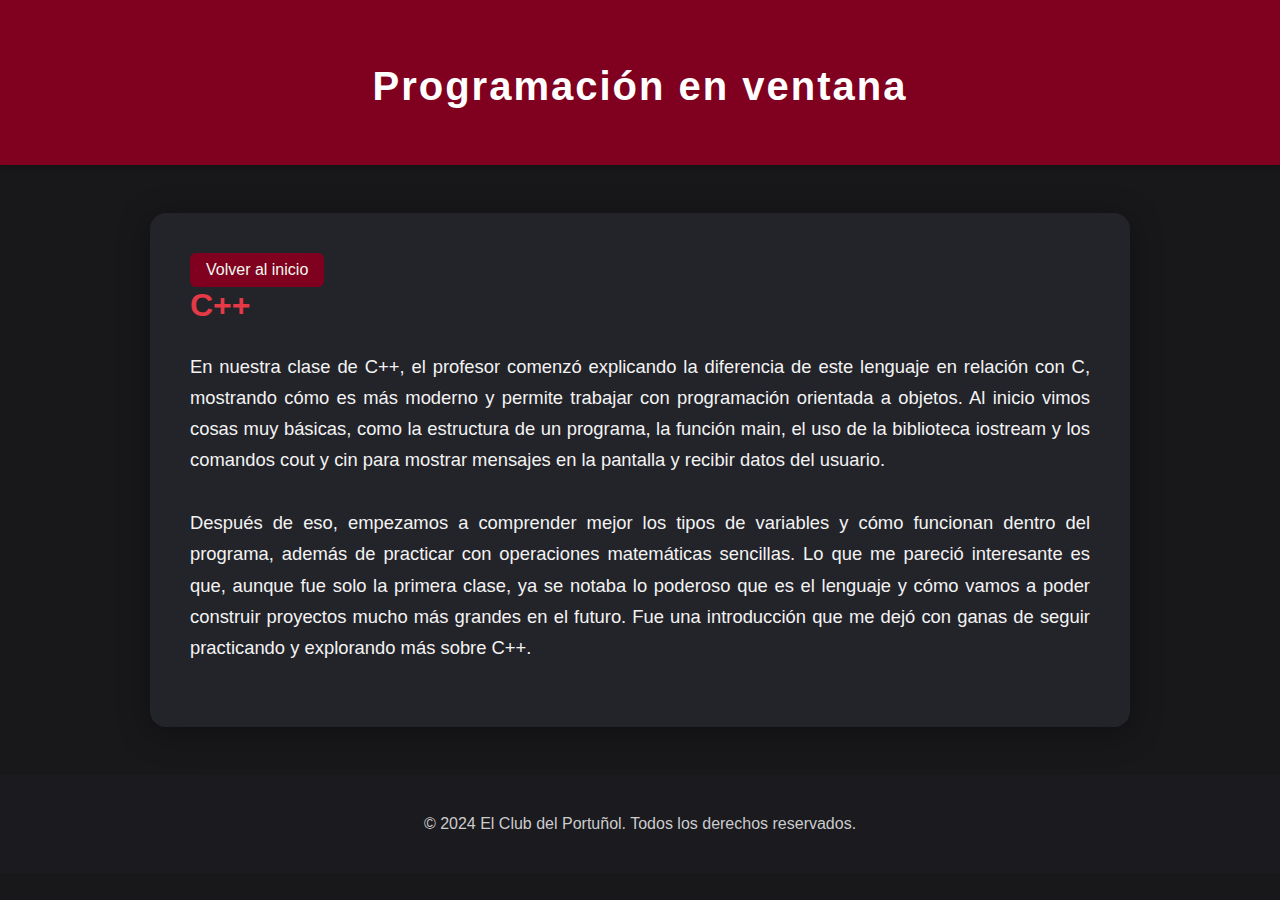
<file: main/aula.html>
<!DOCTYPE html>
<html lang="es">
<head>
    <meta charset="UTF-8">
    <title>Programación orientada a objetos</title>
    <link rel="stylesheet" href="../estilos.css">
</head>
<body>
    <header class="header">
        <h1 class="titulo">Programación en ventana</h1>
    </header>
    <main>
        <a href="../index.html">Volver al inicio</a>
        <h2>C++</h2>
        <p class="texto-padrao">
            En nuestra clase de C++, el profesor comenzó explicando la diferencia de este lenguaje en relación con C, mostrando cómo es más moderno y permite trabajar con programación orientada a objetos. Al inicio vimos cosas muy básicas, como la estructura de un programa, la función main, el uso de la biblioteca iostream y los comandos cout y cin para mostrar mensajes en la pantalla y recibir datos del usuario.<br>
            <br>
            Después de eso, empezamos a comprender mejor los tipos de variables y cómo funcionan dentro del programa, además de practicar con operaciones matemáticas sencillas. Lo que me pareció interesante es que, aunque fue solo la primera clase, ya se notaba lo poderoso que es el lenguaje y cómo vamos a poder construir proyectos mucho más grandes en el futuro. Fue una introducción que me dejó con ganas de seguir practicando y explorando más sobre C++.</p>

    </main>
    <footer>
        <p>&copy; 2024 El Club del Portuñol. Todos los derechos reservados.</p>
    </footer>
</body>
</html>
</file>
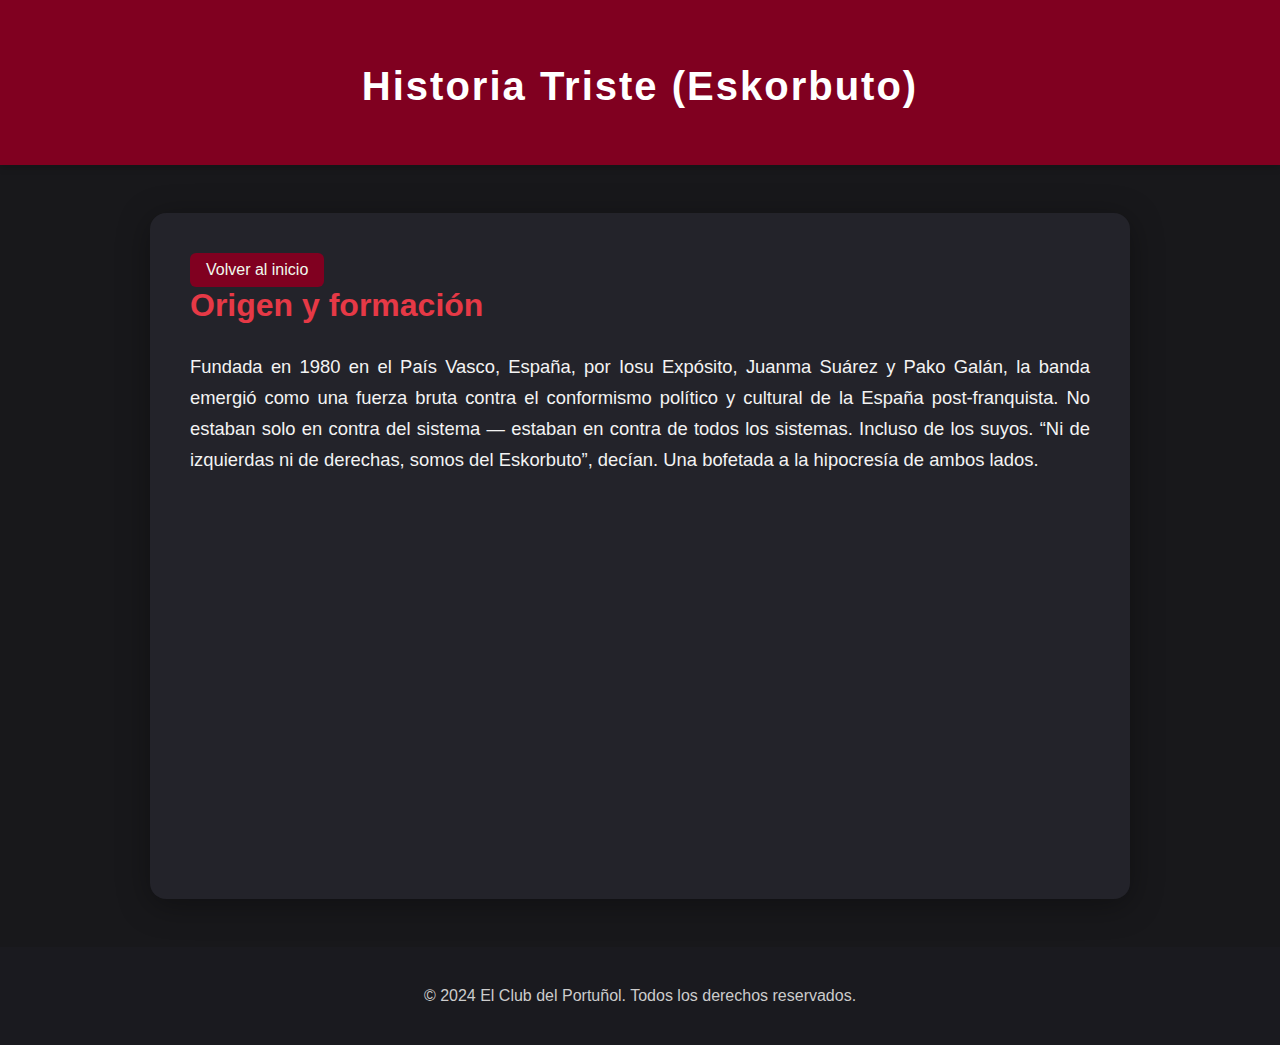
<file: main/clip.html>
<!DOCTYPE html>
<html lang="es">
<head>
    <meta charset="UTF-8">
    <title>Videoclip musical</title>
    <link rel="stylesheet" href="../estilos.css">
</head>
<body>
    <header class="header">
        <h1 class="titulo">Historia Triste (Eskorbuto)</h1>
    </header>
    <main>
        <a href="../index.html">Volver al inicio</a>
        <h2>Origen y formación</h2>
        <p class="texto-padrao">
            Fundada en 1980 en el País Vasco, España, por Iosu Expósito, Juanma Suárez y Pako Galán, la banda emergió como una fuerza bruta contra el conformismo político y cultural de la España post-franquista. No estaban solo en contra del sistema — estaban en contra de todos los sistemas. Incluso de los suyos. “Ni de izquierdas ni de derechas, somos del Eskorbuto”, decían. Una bofetada a la hipocresía de ambos lados.
        </p>
        <div style="margin:2rem 0; text-align:center;">
            <iframe width="560" height="315" src="https://www.youtube.com/embed/-8pCS3L8gms" title="Historia Triste (Eskorbuto)" frameborder="0" allow="accelerometer; autoplay; clipboard-write; encrypted-media; gyroscope; picture-in-picture" allowfullscreen></iframe>
        </div>
    </main>
    <footer>
        <p>&copy; 2024 El Club del Portuñol. Todos los derechos reservados.</p>
    </footer>
</body>
</html>
</file>
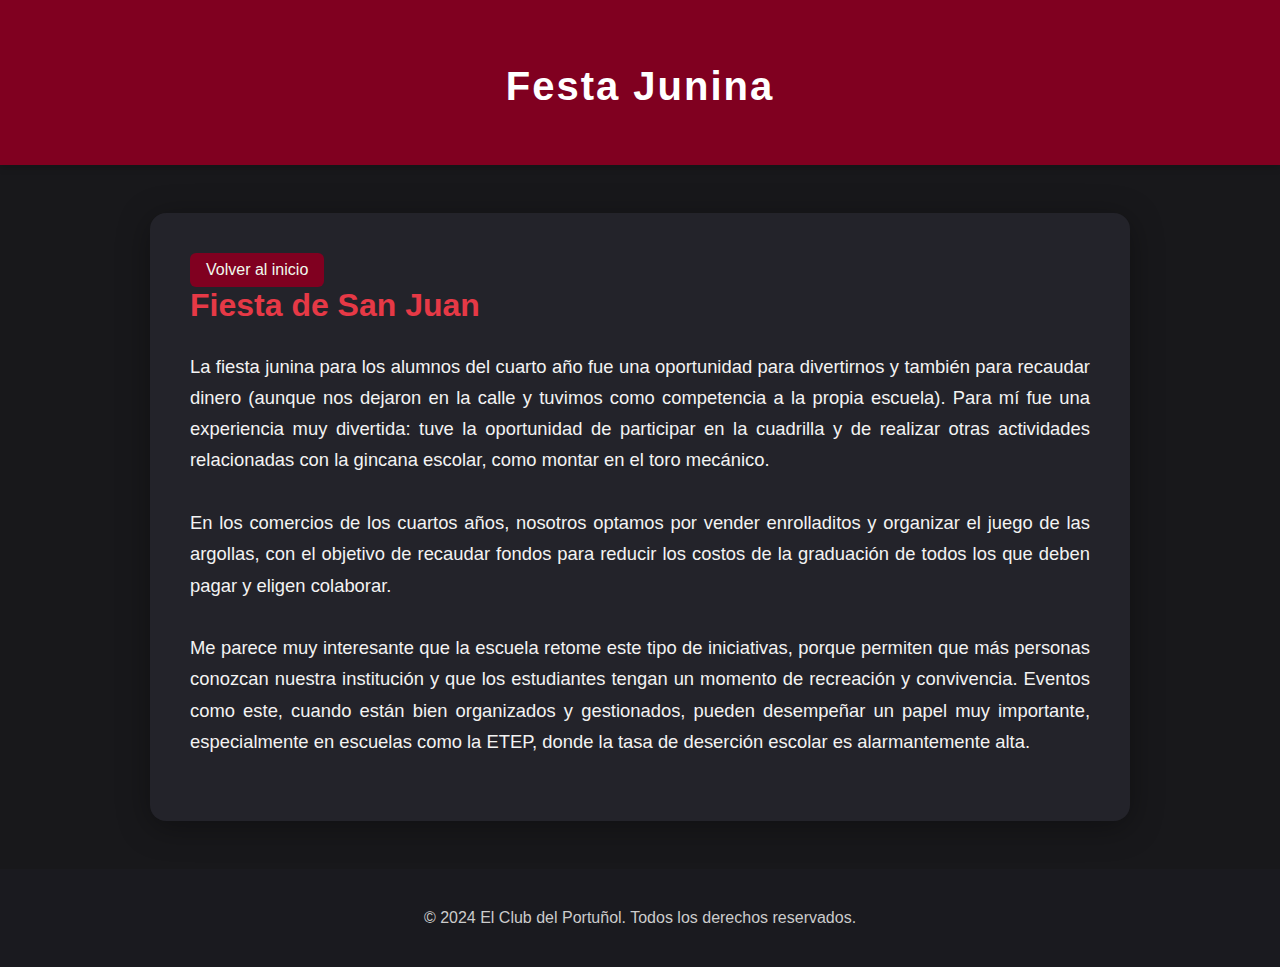
<file: main/festa.html>
<!DOCTYPE html>
<html lang="es">
<head>
    <meta charset="UTF-8">
    <title>Fiesta de San Juan</title>
    <link rel="stylesheet" href="../estilos.css">
</head>
<body>
    <header class="header">
        <h1 class="titulo">Festa Junina</h1>
    </header>
    <main>
        <a href="../index.html">Volver al inicio</a>
        <h2>Fiesta de San Juan</h2>
        <p class="texto-padrao">
            La fiesta junina para los alumnos del cuarto año fue una oportunidad para divertirnos y también para recaudar dinero (aunque nos dejaron en la calle y tuvimos como competencia a la propia escuela). Para mí fue una experiencia muy divertida: tuve la oportunidad de participar en la cuadrilla y de realizar otras actividades relacionadas con la gincana escolar, como montar en el toro mecánico.
            <br>
            <br>En los comercios de los cuartos años, nosotros optamos por vender enrolladitos y organizar el juego de las argollas, con el objetivo de recaudar fondos para reducir los costos de la graduación de todos los que deben pagar y eligen colaborar.
            <br>
            <br>Me parece muy interesante que la escuela retome este tipo de iniciativas, porque permiten que más personas conozcan nuestra institución y que los estudiantes tengan un momento de recreación y convivencia. Eventos como este, cuando están bien organizados y gestionados, pueden desempeñar un papel muy importante, especialmente en escuelas como la ETEP, donde la tasa de deserción escolar es alarmantemente alta.
        </p>
    </main>
    <footer>
        <p>&copy; 2024 El Club del Portuñol. Todos los derechos reservados.</p>
    </footer>
</body>
</html>
</file>
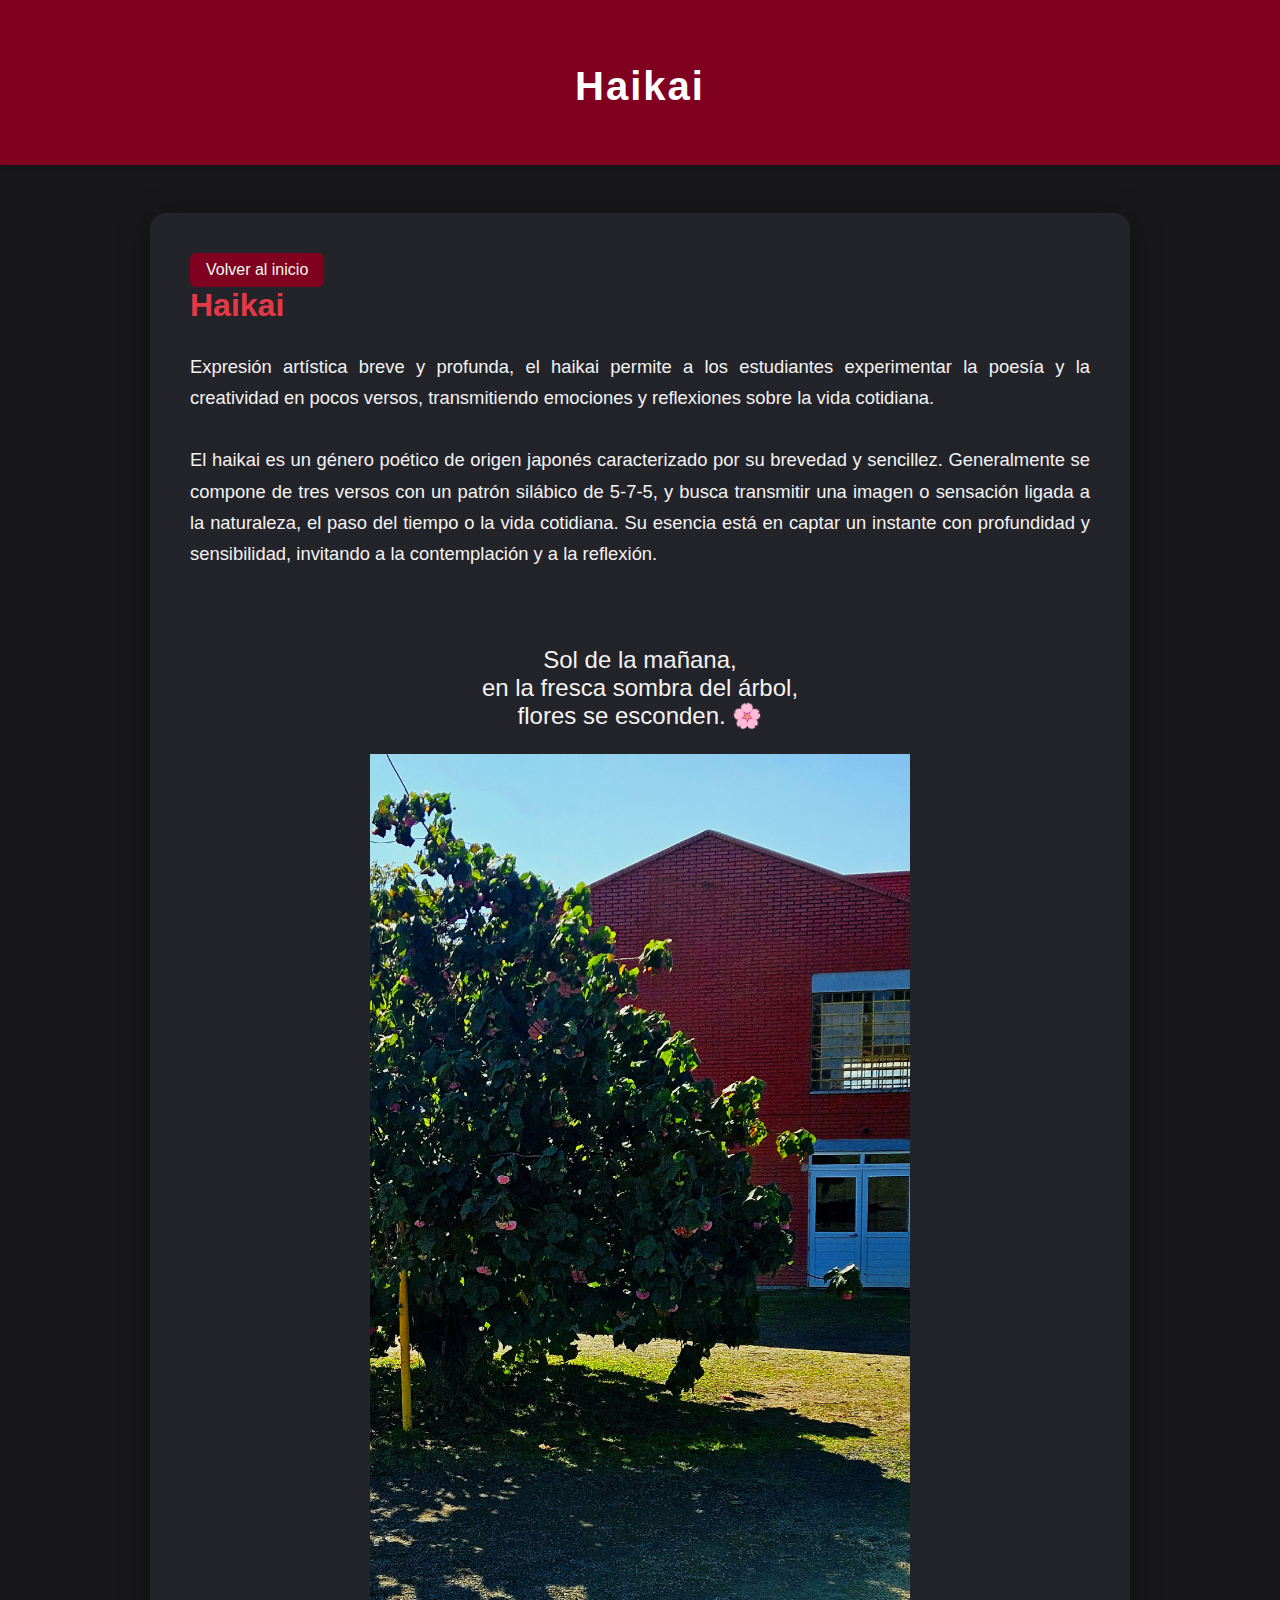
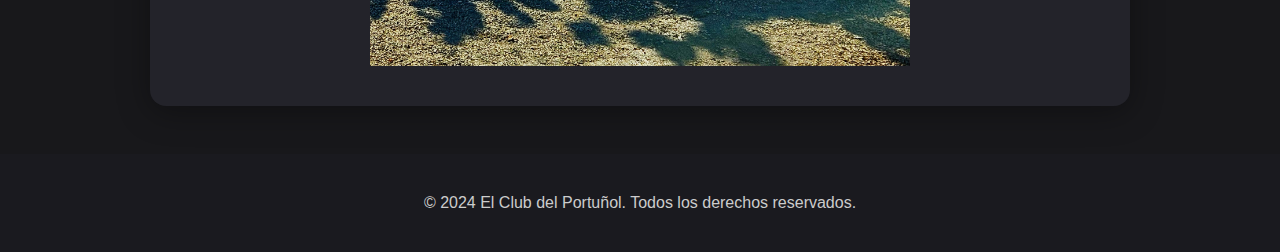
<file: main/flicker.html>
<!DOCTYPE html>
<html lang="es">
<head>
    <meta charset="UTF-8">
    <title>Flicker</title>
    <link rel="stylesheet" href="../estilos.css">
</head>
<body>
    <header class="header">
        <h1 class="titulo">Haikai</h1>
    </header>
    <main>
        <a href="../index.html">Volver al inicio</a>
        <h2>Haikai</h2>
        <p class="texto-padrao">
            Expresión artística breve y profunda, el haikai permite a los estudiantes experimentar la poesía y la creatividad en pocos versos, transmitiendo emociones y reflexiones sobre la vida cotidiana.
            <br>
            <br>El haikai es un género poético de origen japonés caracterizado por su brevedad y sencillez. Generalmente se compone de tres versos con un patrón silábico de 5-7-5, y busca transmitir una imagen o sensación ligada a la naturaleza, el paso del tiempo o la vida cotidiana. Su esencia está en captar un instante con profundidad y sensibilidad, invitando a la contemplación y a la reflexión.
        </p>
        <p class="texto-haikai">
            <br>Sol de la mañana,<br>en la fresca sombra del árbol,<br>flores se esconden. 🌸
        </p>
        <img src="../haikai.jpg" alt="Haikai" style="max-width: 60%; height: auto; display: block; margin: 0 auto;">
        
    </main>
    <footer>
        <p>&copy; 2024 El Club del Portuñol. Todos los derechos reservados.</p>
    </footer>
</body>
</html>
</file>
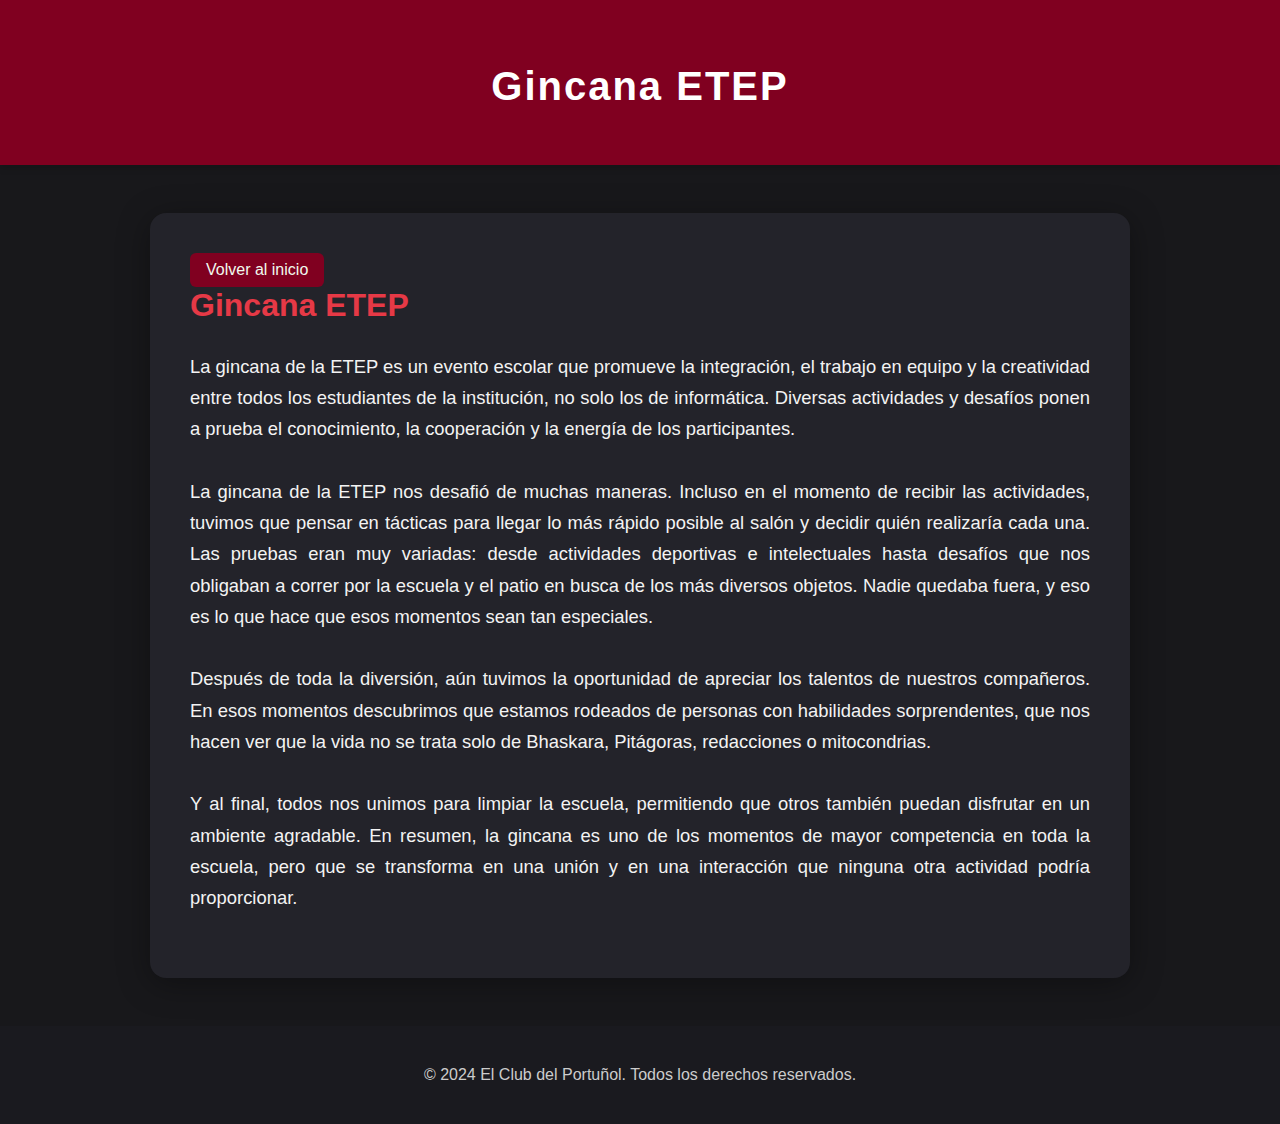
<file: main/gincana.html>
<!DOCTYPE html>
<html lang="es">
<head>
    <meta charset="UTF-8">
    <title>Gincana ETEP</title>
    <link rel="stylesheet" href="../estilos.css">
</head>
<body>
    <header class="header">
        <h1 class="titulo">Gincana ETEP</h1>
    </header>
    <main>
        <a href="../index.html">Volver al inicio</a>
        <h2>Gincana ETEP</h2>
        <p class="texto-padrao">
            La gincana de la ETEP es un evento escolar que promueve la integración, el trabajo en equipo y la creatividad entre todos los estudiantes de la institución, no solo los de informática. Diversas actividades y desafíos ponen a prueba el conocimiento, la cooperación y la energía de los participantes.
            <br>
            <br>La gincana de la ETEP nos desafió de muchas maneras. Incluso en el momento de recibir las actividades, tuvimos que pensar en tácticas para llegar lo más rápido posible al salón y decidir quién realizaría cada una. Las pruebas eran muy variadas: desde actividades deportivas e intelectuales hasta desafíos que nos obligaban a correr por la escuela y el patio en busca de los más diversos objetos. Nadie quedaba fuera, y eso es lo que hace que esos momentos sean tan especiales.
            <br>
            <br>Después de toda la diversión, aún tuvimos la oportunidad de apreciar los talentos de nuestros compañeros. En esos momentos descubrimos que estamos rodeados de personas con habilidades sorprendentes, que nos hacen ver que la vida no se trata solo de Bhaskara, Pitágoras, redacciones o mitocondrias.
            <br>
            <br>Y al final, todos nos unimos para limpiar la escuela, permitiendo que otros también puedan disfrutar en un ambiente agradable. En resumen, la gincana es uno de los momentos de mayor competencia en toda la escuela, pero que se transforma en una unión y en una interacción que ninguna otra actividad podría proporcionar.</p>
    </main>
    <footer>
        <p>&copy; 2024 El Club del Portuñol. Todos los derechos reservados.</p>
    </footer>
</body>
</html>
</file>
<file: estilos.css>
body {
    background: #18181b;
    color: #f3f3f3;
    font-family: 'Segoe UI', Arial, sans-serif;
    margin: 0;
    padding: 0;
}
.header {
    background: #800020; /* vermelho vinho */
    padding: 2rem 0;
    text-align: center;
    box-shadow: 0 2px 8px rgba(0,0,0,0.2);
}
.titulo {
    margin: 2rem 0 1.5rem 0;
    font-size: 2.5rem;
    color: #fff;
    letter-spacing: 2px;
    text-align: center;
    font-weight: bold;
}
main {
    max-width: 900px; /* Aumenta a largura máxima */
    margin: 3rem auto; /* Mais espaçamento acima/abaixo */
    padding: 2.5rem;   /* Mais espaço interno */
    background: #23232a;
    border-radius: 16px; /* Bordas mais arredondadas */
    box-shadow: 0 6px 32px rgba(0,0,0,0.35); /* Sombra mais destacada */
}
.texto-padrao {
    line-height: 1.7;
    font-size: 1.15rem;
    text-align: justify;
    margin-bottom: 1.5rem;
}
h2 {
    color: #e63946;
    margin-top: 0;
    font-size: 2rem; /* Subtítulo maior */
}
ul {
    list-style: none;
    padding: 0;
    margin: 0;
    display: flex;
    flex-direction: column;
    gap: 1rem; /* Espaçamento entre os botões */
}
li {
    margin: 0; /* Removido o margin para evitar espaçamento duplo */
}
a {
    color: #f1faee;
    background: #800020;
    padding: 0.5rem 1rem;
    border-radius: 6px;
    text-decoration: none;
    transition: background 0.2s;
    display: inline-block;
}
a:hover {
    background: #a8324a;
}
footer {
    text-align: center;
    padding: 1.5rem 0;
    background: #1a1a1f;
    color: #ccc;
    font-size: 1rem;
    width: 100%;
    margin-top: 2rem;
    position: static; /* Removido o fixo */
    left: auto;
    bottom: auto;
    z-index: auto;
}
.foto-perfil {
    width: 180px;
    height: auto;
    max-height: 240px;
    border-radius: 16px;
    border: 4px solid #800020;
    box-shadow: 0 2px 8px rgba(0,0,0,0.18);
    margin-bottom: 0;
    object-fit: cover;
    align-self: flex-end; /* Centraliza à direita dentro do flex */
    margin-right: 0;      /* Remove margem extra à direita */
}
.presentacion-personal .perfil {
    display: flex;
    flex-direction: row;
    align-items: flex-start;
    gap: 2rem;
    margin-bottom: 2rem;
    justify-content: flex-start;
}

.presentacion-personal p {
    text-align: left;
    font-size: 1.15rem;
    max-width: 350px;
    margin: 0;
}
.presentacion-personal .texto-padrao {
    text-align: justify;
    font-size: 1.15rem;
    margin: 0;
    max-width: none; /* Permite que o texto ocupe toda a largura disponível */
    flex: 1;         /* Faz o texto ocupar o espaço restante ao lado da imagem */
}

.texto-haikai {
    text-align: center;
    font-size: 1.5rem;
    margin: 0;
    max-width: none; /* Permite que o texto ocupe toda a largura disponível */
    flex: 1;
    padding: 1em;   
}
</file>
